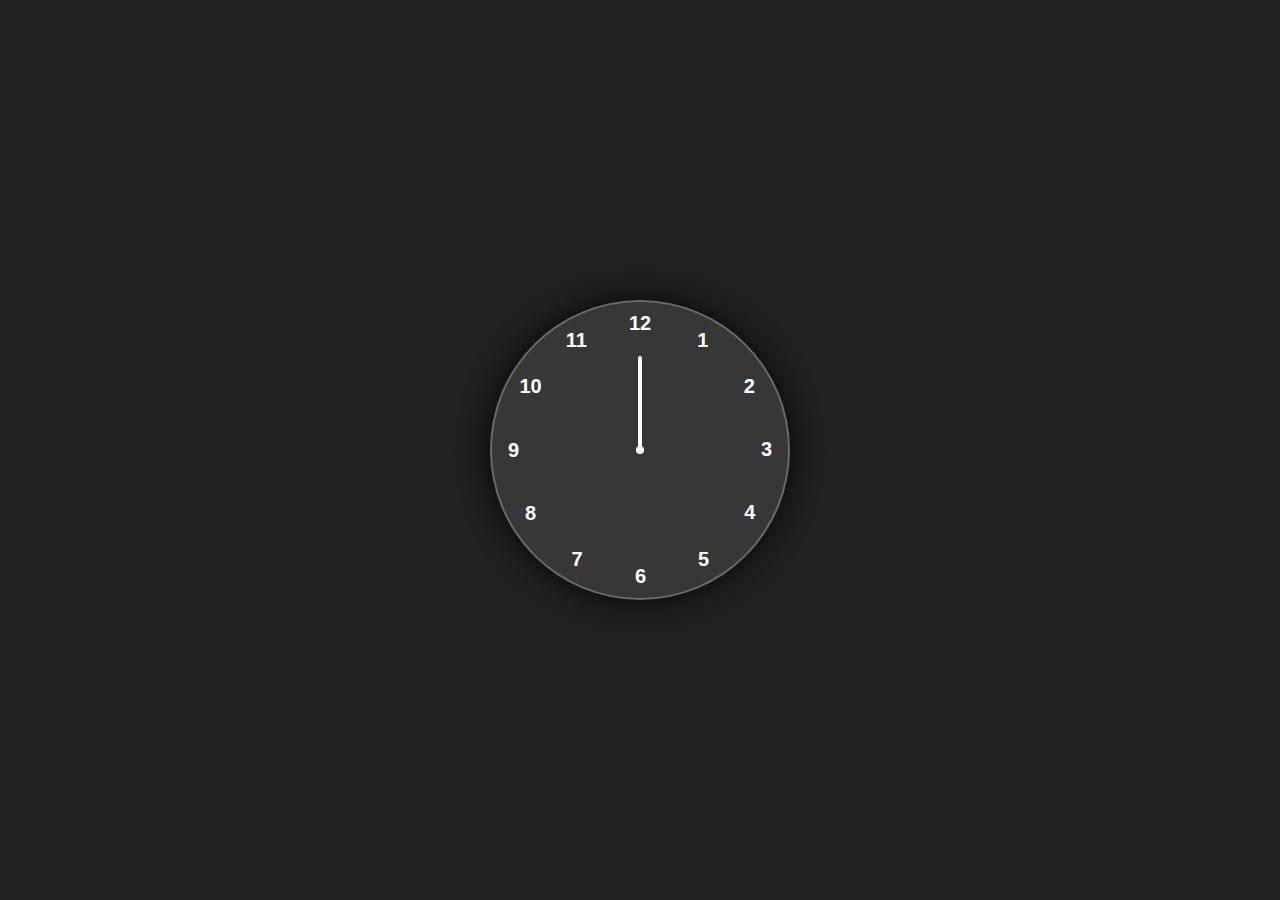
<file: index.html>
<!DOCTYPE html>
<html lang="en">
<head>
    <meta charset="UTF-8">
    <meta http-equiv="X-UA-Compatible" content="IE=edge">
    <meta name="viewport" content="width=device-width, initial-scale=1.0">
    <title>Document</title>
    <link rel="stylesheet" href="style.css">
</head>
<body>
    <div class="container">
        <div class="clock">

            <div style="--clr:#ff3d58; --h:72px;"id="hour"class="hand"><i></i></div>
            <div style="--clr:#00a6ff; --h:84px;"id="min"class="hand"><i></i></div>
            <div style="--clr:#ffffff; --h:94px;"id="sec"class="hand"><i></i></div>
            <span style="--i:1"><b>1</b></span>
            <span style="--i:2"><b>2</b></span>
            <span style="--i:3"><b>3</b></span>
            <span style="--i:4"><b>4</b></span>
            <span style="--i:5"><b>5</b></span>
            <span style="--i:6"><b>6</b></span>
            <span style="--i:7"><b>7</b></span>
            <span style="--i:8"><b>8</b></span>
            <span style="--i:9"><b>9</b></span>
            <span style="--i:10"><b>10</b></span>
            <span style="--i:11"><b>11</b></span>
            <span style="--i:12"><b>12</b></span>
        </div>
    </div>
    <script src="index.js"></script>
</body>
</html>
</file>
<file: style.css>
*{
    margin: 0;
    padding: 0;
    box-sizing: border-box;
    font-family: sans-serif;
    color: #ffffff;
}
body{
    display: flex;
    justify-content: center;
    align-items: center;
    min-height: 100vh;
    background-color: #212121;


}
.container{
    position: relative;
}
.clock{
    width: 300px;
    height: 300px;
    border-radius: 50%;
    background-color: rgba(255,255,255,0.1);
    border: 2px solid rgba(255,255,255,0.25) ;
    box-shadow: 0 0 30px rgba(0,0,0,0.9);
    display: flex;
    justify-content: center;
    align-items: center;
}
.clock span{
    position: absolute;
    transform: rotate(calc(30deg* var(--i)));
    inset:12px;
    text-align: center;
}
.clock span b{
    transform: rotate(calc(-30deg * var(--i)));
    display: inline-block;
    font-size: 20px;

}
.clock::before{
    content:'';
    position: absolute;
    width: 8px;
    height: 8px;
    border-radius: 50%;
    background-color: #ffffff;
    z-index: 2;
}
.hand{
    position: absolute;
    display: flex;
    justify-content: center;
    align-items: flex-end;
}
.hand i{
    position: absolute;
    background-color: var(--clr);
    width: 4px;
    height: var(--h);
    border-radius: 8px;

}
</file>
